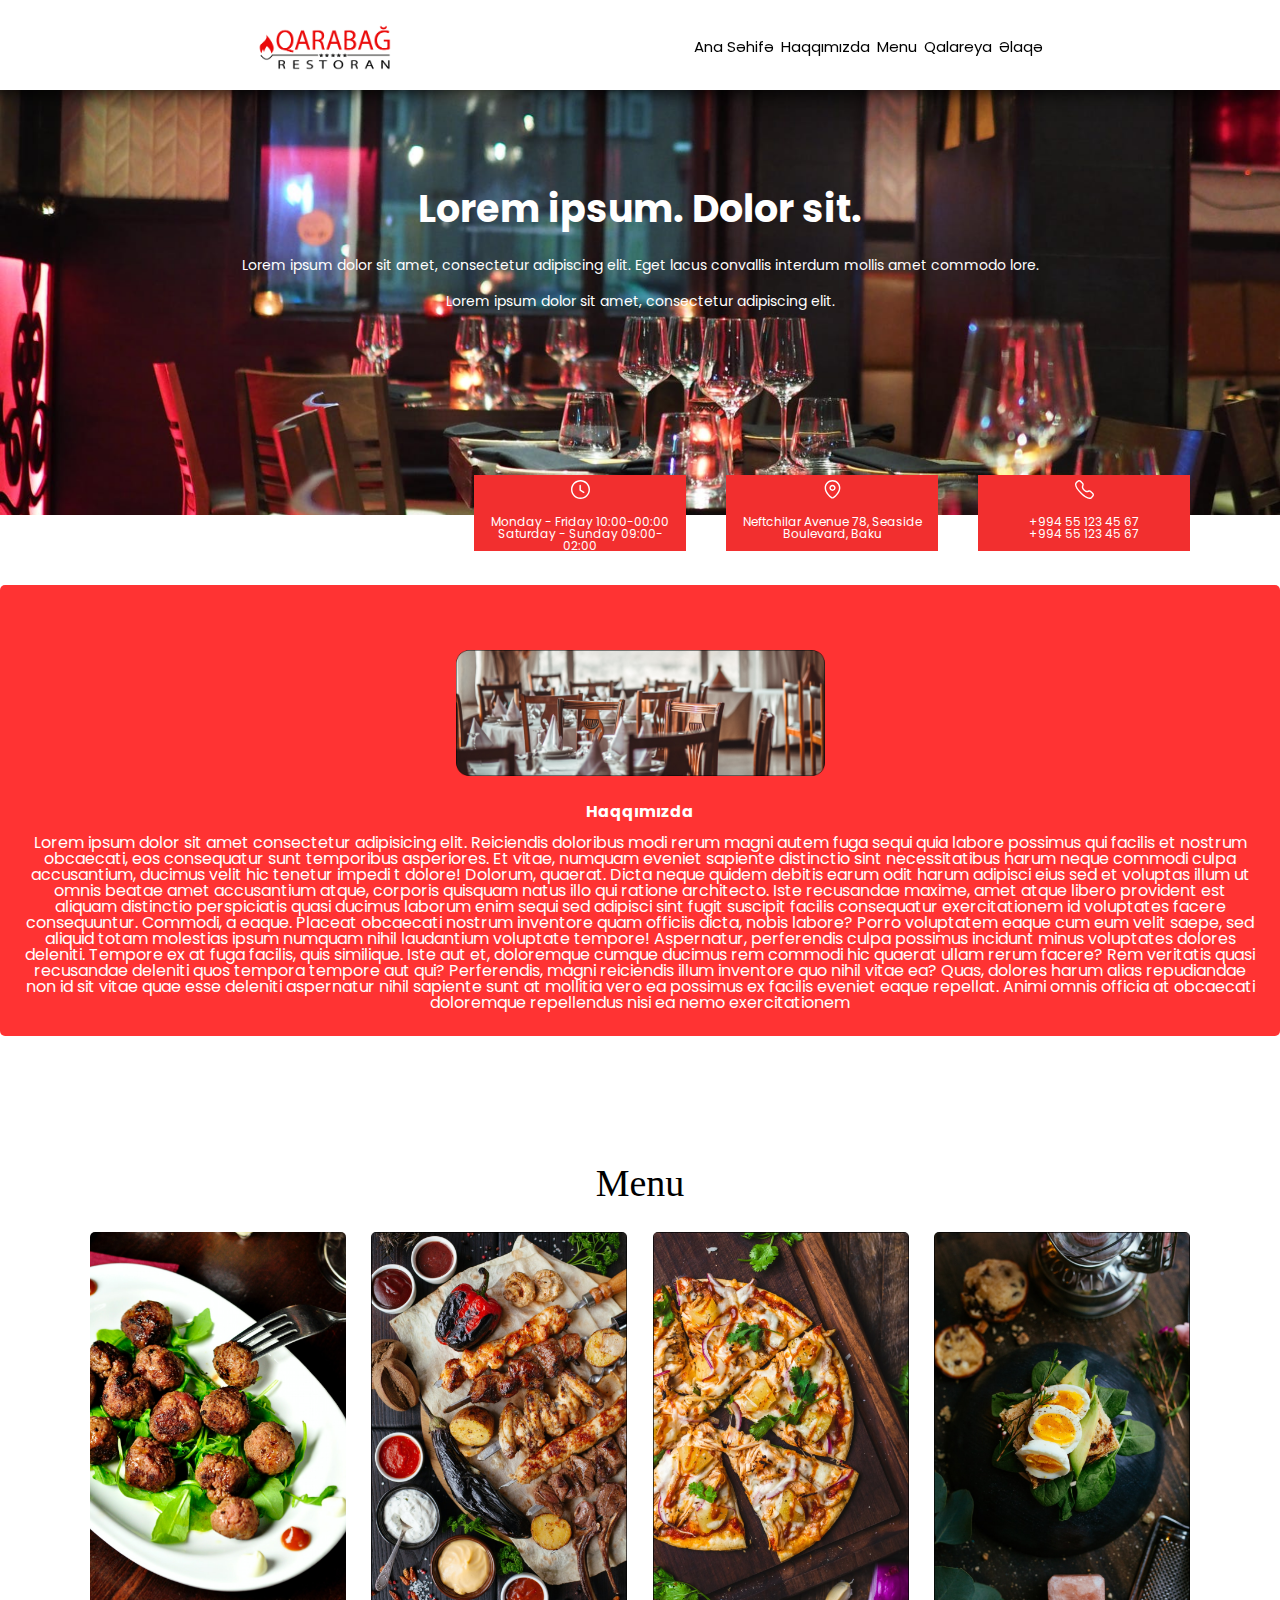
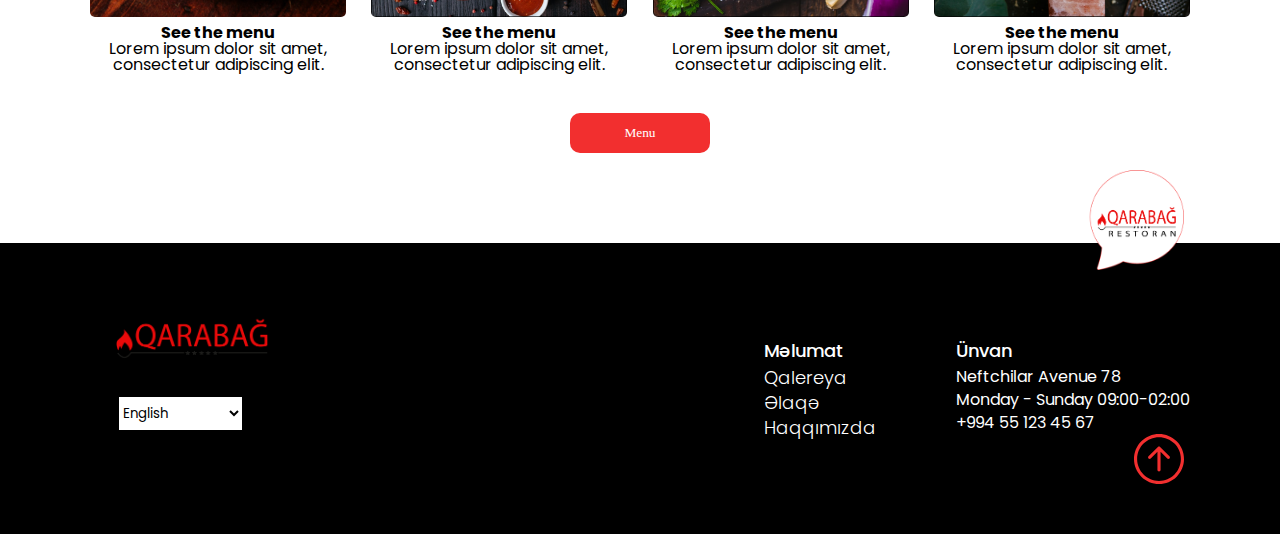
<file: index.html>
<!DOCTYPE html>
<html lang="en">

<head>
    <meta charset="UTF-8">
    <meta http-equiv="X-UA-Compatible" content="IE=edge">
    <meta name="viewport" content="width=device-width, initial-scale=1.0">
    <link rel="stylesheet" href="style/index.css">
    <title>Qarabag</title>
</head>

<body>

    <header class="header menu-header">
        <div class="container">
            <div class="header__content">
                <div class="header__logo">
                    <a href="#"><img src="img/logo.png" alt="logo"></a>

                </div>
                <ul class="head_menu">
                    <li><a href="#ana-sehife">Ana Səhifə</a></li>
                    <li><a href="#haqqimizda">Haqqımızda</a></li>
                    <li><a href="menu.html">Menu</a></li>
                    <li><a href="gallery.html">Qalareya</a></li>
                    <li><a href="contact.html">Əlaqə</a></li>
                </ul>
            </div>

        </div>
    </header>


    <div class="intro" id="ana-sehife">
        <div class="container">
            <div class="intro__content">
                <h1 class="intro__title">Lorem ipsum. Dolor sit.</h1>
                <p class="intro__text">Lorem ipsum dolor sit amet, consectetur adipiscing elit. Eget lacus convallis
                    interdum mollis amet commodo lore.</p>
                <p class="intro__text">Lorem ipsum dolor sit amet, consectetur adipiscing elit.</p>
                <div class="intro__cards">
                    <div class="intro__card">
                        <img src="img/icon_time.svg" alt="icon">
                        <p>Monday - Friday 10:00-00:00 <br> Saturday - Sunday 09:00-02:00</p>
                    </div>
                    <div class="intro__card">
                        <img src="img/icon_location.svg" alt="icon">
                        <p>Neftchilar Avenue 78, Seaside Boulevard, Baku</p>
                    </div>
                    <div class="intro__card">
                        <img src="img/icon_phone.svg" alt="icon">
                        <p>+994 55 123 45 67</p>
                        <p>+994 55 123 45 67</p>
                    </div>
                </div>
            </div>
        </div>
    </div>
    <!-- About -->
    <div class="haqqimizda" id="haqqimizda">
        <div>
            <img src="/img/Rectangle 39.png" alt="">
        </div>
        <h2>Haqqımızda</h2>
        <p>Lorem ipsum dolor sit amet consectetur adipisicing elit. Reiciendis doloribus modi
            rerum magni autem fuga sequi quia labore possimus qui facilis et nostrum obcaecati,
            eos consequatur sunt temporibus asperiores. Et vitae, numquam eveniet sapiente distinctio
            sint necessitatibus harum neque commodi culpa accusantium, ducimus velit hic tenetur impedi
            t dolore! Dolorum, quaerat. Dicta neque quidem debitis earum odit harum adipisci eius sed et
            voluptas illum ut omnis beatae amet accusantium atque, corporis quisquam natus illo qui ratione
            architecto. Iste recusandae maxime, amet atque libero provident est aliquam distinctio perspiciatis
            quasi ducimus laborum enim sequi sed adipisci sint fugit suscipit facilis consequatur exercitationem
            id voluptates facere consequuntur. Commodi, a eaque. Placeat obcaecati nostrum inventore quam officiis
            dicta,
            nobis labore? Porro voluptatem eaque cum eum velit saepe, sed aliquid totam molestias ipsum numquam nihil
            laudantium voluptate tempore! Aspernatur, perferendis culpa possimus incidunt minus voluptates dolores
            deleniti. Tempore ex at fuga facilis, quis similique. Iste aut et, doloremque cumque ducimus rem commodi
            hic quaerat ullam rerum facere? Rem veritatis quasi recusandae deleniti quos tempora tempore aut qui?
            Perferendis, magni reiciendis illum inventore quo nihil vitae ea? Quas, dolores harum alias repudiandae non
            id sit vitae quae esse deleniti aspernatur nihil sapiente sunt at mollitia vero ea possimus ex facilis
            eveniet eaque repellat. Animi omnis officia at obcaecati doloremque repellendus nisi ea nemo exercitationem

        </p>
    </div>


    <div class="menu">
        <div class="container">
            <div class="menu__content">
                <h2 class="menu__title">Menu</h2>
                <div class="carousel">
                    <div class="carousel_card">
                        <img src="img/carousel1.png" alt="card">
                        <div>
                            <h4>See the menu</h4>
                            <p>Lorem ipsum dolor sit amet, consectetur adipiscing elit. </p>
                        </div>
                    </div>
                    <div class="carousel_card">
                        <img src="img/Rectangle 21 (1).png" alt="card">
                        <div>
                            <h4>See the menu</h4>
                            <p>Lorem ipsum dolor sit amet, consectetur adipiscing elit. </p>
                        </div>
                    </div>
                    <div class="carousel_card">
                        <img src="img/Rectangle 25.png" alt="card">
                        <div>
                            <h4>See the menu</h4>
                            <p>Lorem ipsum dolor sit amet, consectetur adipiscing elit. </p>
                        </div>
                    </div>
                    <div class="carousel_card">
                        <img src="img/Rectangle 26.png" alt="card">
                        <div>
                            <h4>See the menu</h4>
                            <p>Lorem ipsum dolor sit amet, consectetur adipiscing elit. </p>
                        </div>
                    </div>
                </div>
                <button class="btn">Menu</button>

            </div>
        </div>
    </div>

    <footer class="footer">
        <div class="container">
            <div class="footer__content">
                <div class="footer__left">
                    <a href="index.html"><img class="footer__logo" src="img/logo.png" alt=""></a>
                    <select name="language" id="lang_select">
                        <option value="eng">English</option>
                        <option value="az">Azərbaycan dili</option>
                        <option value="ru">Русский</option>
                    </select>
                    <div class="footer__socials">
                        <a href=""><img src="img/icon_wp.svg" alt=""></a>
                        <a href=""><img src="img/icon_fb.svg" alt=""></a>
                        <a href=""><img src="img/icon_ins.svg" alt=""></a>
                    </div>
                </div>
                <div class="footer__right">
                    <ul class="footer__list">
                        <h3 class="footer__title">Məlumat</h3>
                        <li class="footer__item">
                            <a href="Gallery/index.html" class="footer__link">Qalereya</a>
                        </li>
                        <li class="footer__item">
                            <a href="contact.html" class="footer__link">Əlaqə</a>
                        </li>
                        <li class="footer__item">
                            <a href="#haqqimizda" class="footer__link">Haqqımızda</a>
                        </li>
                    </ul>
                    <ul class="footer__list">
                        <h3 class="footer__title">Ünvan</h3>
                        <p class="footer__text">Neftchilar Avenue 78</p>
                        <p class="footer__text">Monday - Sunday 09:00-02:00</p>
                        <p class="footer__text">+994 55 123 45 67 </p>
                    </ul>
                </div>
                <button class="back-to-top"><img src="img/icon_toTop.svg" alt=""></button>
                <button class="chatbot"><img src="img/chat.png" alt=""></button>
            </div>
        </div>
    </footer>





    <script src="https://ajax.googleapis.com/ajax/libs/jquery/3.6.0/jquery.min.js"></script>
    <script src="script/index.js"></script>
    <script src="/script/backtotop.js"></script>
</body>

</html>
</file>
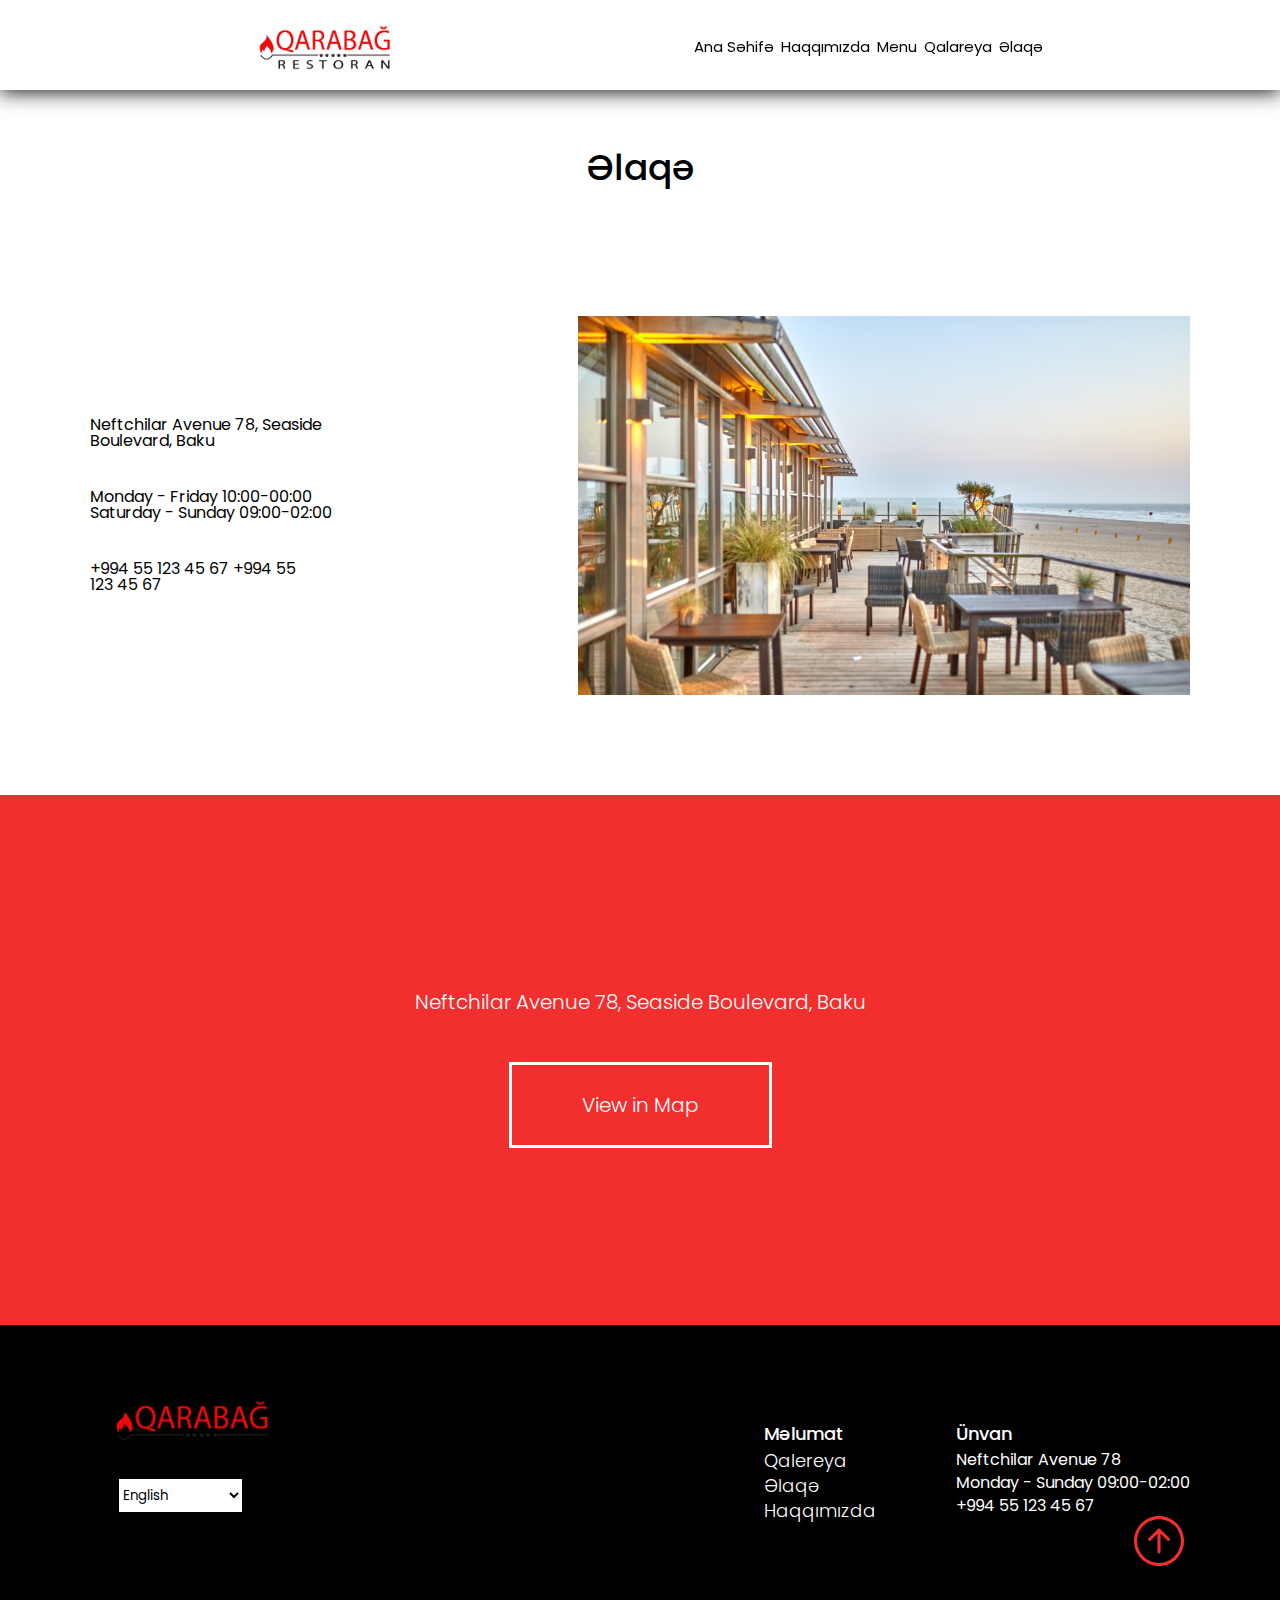
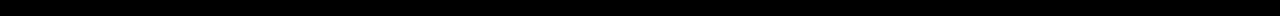
<file: contact.html>
<!DOCTYPE html>
<html lang="en">

<head>
    <meta charset="UTF-8">
    <meta http-equiv="X-UA-Compatible" content="IE=edge">
    <meta name="viewport" content="width=device-width, initial-scale=1.0">
    <link rel="stylesheet" href="style/index.css">
    <title>Document</title>
</head>

<body>

    <header class="header menu-header">
        <div class="container">
            <div class="header__content">
                <div class="header__logo">
                    <a href="index.html"><img src="img/logo.png" alt="logo"></a>
                    
                </div>
                <ul class="head_menu">
                    <li><a href="#ana-sehife">Ana Səhifə</a></li>
                    <li><a href="#haqqimizda">Haqqımızda</a></li>
                    <li><a href="menu.html">Menu</a></li>
                    <li><a href="gallery.html">Qalareya</a></li>
                    <li><a href="#">Əlaqə</a></li>
                </ul>
            </div>

        </div>
    </header>

    <div class="contact">
        <div class="container">
            <h2 class="contact-title">Əlaqə</h2>
            <div class="contact__content">
                <div class="contact-text">
                    <p>Neftchilar Avenue 78, Seaside Boulevard, Baku</p>
                    <p>Monday - Friday 10:00-00:00
                        Saturday - Sunday 09:00-02:00 </p>
                    <p>+994 55 123 45 67
                        +994 55 123 45 67
                    </p>
                </div>
                <img src="img/contact.png" alt="">
            </div>
        </div>
        <div class="contact__bottom">
            <div class="container">
                <div class="bottom">
                    <div>
                        Neftchilar Avenue 78, Seaside Boulevard, Baku
                        <button>View in Map</button>
                    </div>
                </div>
            </div>
        </div>
    </div>

    <footer class="footer">
        <div class="container">
            <div class="footer__content">
                <div class="footer__left">
                    <a href="index.html"><img class="footer__logo" src="img/logo.png" alt=""></a>
                    <select name="language" id="lang_select">
                        <option value="eng">English</option>
                        <option value="az">Azərbaycan dili</option>
                        <option value="ru">Русский</option>
                    </select>
                    <div class="footer__socials">
                        <a href=""><img src="img/icon_wp.svg" alt=""></a>
                        <a href=""><img src="img/icon_fb.svg" alt=""></a>
                        <a href=""><img src="img/icon_ins.svg" alt=""></a>
                    </div>
                </div>
                <div class="footer__right">
                    <ul class="footer__list">
                        <h3 class="footer__title">Məlumat</h3>
                        <li class="footer__item">
                            <a href="Gallery/index.html" class="footer__link">Qalereya</a>
                        </li>
                        <li class="footer__item">
                            <a href="contact.html" class="footer__link">Əlaqə</a>
                        </li>
                        <li class="footer__item">
                            <a href="contact.html" class="footer__link">Haqqımızda</a>
                        </li>
                    </ul>
                    <ul class="footer__list">
                        <h3 class="footer__title">Ünvan</h3>
                        <p class="footer__text">Neftchilar Avenue 78</p>
                        <p class="footer__text">Monday - Sunday 09:00-02:00</p>
                        <p class="footer__text">+994 55 123 45 67 </p>
                    </ul>
                </div>
                <button class="back-to-top"><img src="img/icon_toTop.svg" alt=""></button>
            </div>
        </div>
    </footer>

    <script src="https://ajax.googleapis.com/ajax/libs/jquery/3.6.0/jquery.min.js"></script>
    <script src="script/backtotop.js"></script>
    <script src="/script/index.js"></script>

</body>

</html>
</file>
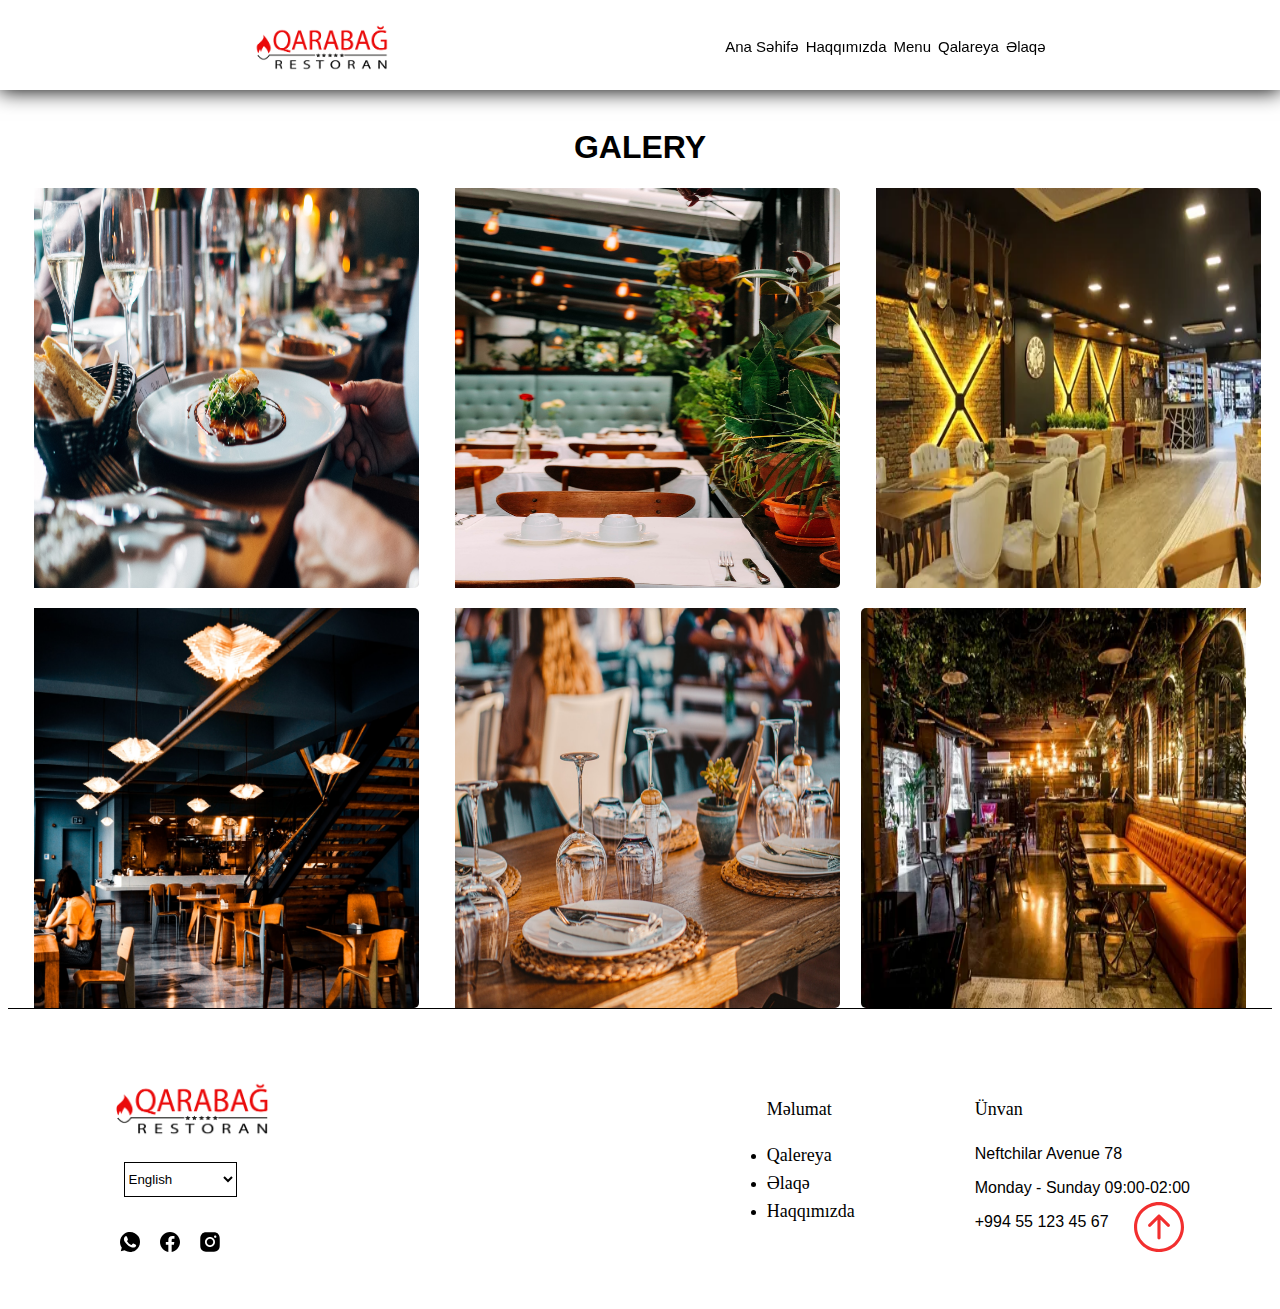
<file: gallery.html>
<!DOCTYPE html>
<html lang="en">

<head>
    <meta charset="UTF-8">
    <meta http-equiv="X-UA-Compatible" content="IE=edge">
    <meta name="viewport" content="width=device-width, initial-scale=1.0">
    <link rel="stylesheet" href="style/style.css">
    <script src="https://ajax.googleapis.com/ajax/libs/jquery/3.6.0/jquery.min.js"></script>
    <title>Document</title>
</head>

<body>

    <header class="header menu-header">
        <div class="container">
            <div class="header__content">
                <div class="header__logo">
                    <a href="index.html"><img src="img/logo.png" alt="logo"></a>

                </div>
                <ul class="head_menu">
                    <li><a href="#ana-sehife">Ana Səhifə</a></li>
                    <li><a href="#haqqimizda">Haqqımızda</a></li>
                    <li><a href="menu.html">Menu</a></li>
                    <li><a href="gallery.html">Qalareya</a></li>
                    <li><a href="contact.html">Əlaqə</a></li>
                </ul>
            </div>

        </div>
    </header>



    <div class="galery">
        <h1>GALERY</h1>
        <div class="resim1">
            <img style="padding-left:15px;" src="img/Rectangle 31.png" alt="">
            <img style="padding-left:15px;" src="img/Rectangle 32.png" alt="">
            <img style="padding-left:15px;" src="img/sekil1.webp" alt="">
        </div>
        <div class="resim2">
            <img style="padding-left:15px;" src="img/Rectangle 33.png" alt="">
            <img style="padding-left:15px;" src="img/Rectangle 34.png" alt="">
            <img style="padding-right:15px;" src="img/sekil.webp" alt="">
        </div>

    </div>

    <footer class="footer">
        <div class="container">
            <div class="footer__content">
                <div class="footer__left">
                    <a href="index.html"><img class="footer__logo" src="img/logo.png" alt=""></a>
                    <select name="language" id="lang_select">
                        <option value="eng">English</option>
                        <option value="az">Azərbaycan dili</option>
                        <option value="ru">Русский</option>
                    </select>
                    <div class="footer__socials">
                        <a href=""><img src="img/icon_wp.svg" alt=""></a>
                        <a href=""><img src="img/icon_fb.svg" alt=""></a>
                        <a href=""><img src="img/icon_ins.svg" alt=""></a>
                    </div>
                </div>
                <div class="footer__right">
                    <ul class="footer__list">
                        <h3 class="footer__title">Məlumat</h3>
                        <li class="footer__item">
                            <a href="Gallery/index.html" class="footer__link">Qalereya</a>
                        </li>
                        <li class="footer__item">
                            <a href="contact.html" class="footer__link">Əlaqə</a>
                        </li>
                        <li class="footer__item">
                            <a href="contact.html" class="footer__link">Haqqımızda</a>
                        </li>
                    </ul>
                    <ul class="footer__list">
                        <h3 class="footer__title">Ünvan</h3>
                        <p class="footer__text">Neftchilar Avenue 78</p>
                        <p class="footer__text">Monday - Sunday 09:00-02:00</p>
                        <p class="footer__text">+994 55 123 45 67 </p>
                    </ul>
                </div>
                <button class="back-to-top"><img src="img/icon_toTop.svg" alt=""></button>
            </div>
        </div>
    </footer>

    <script src="https://ajax.googleapis.com/ajax/libs/jquery/3.6.0/jquery.min.js"></script>
    <script src="script/backtotop.js"></script>
    <script src="script/index.js"></script>

</body>

</html>
</file>
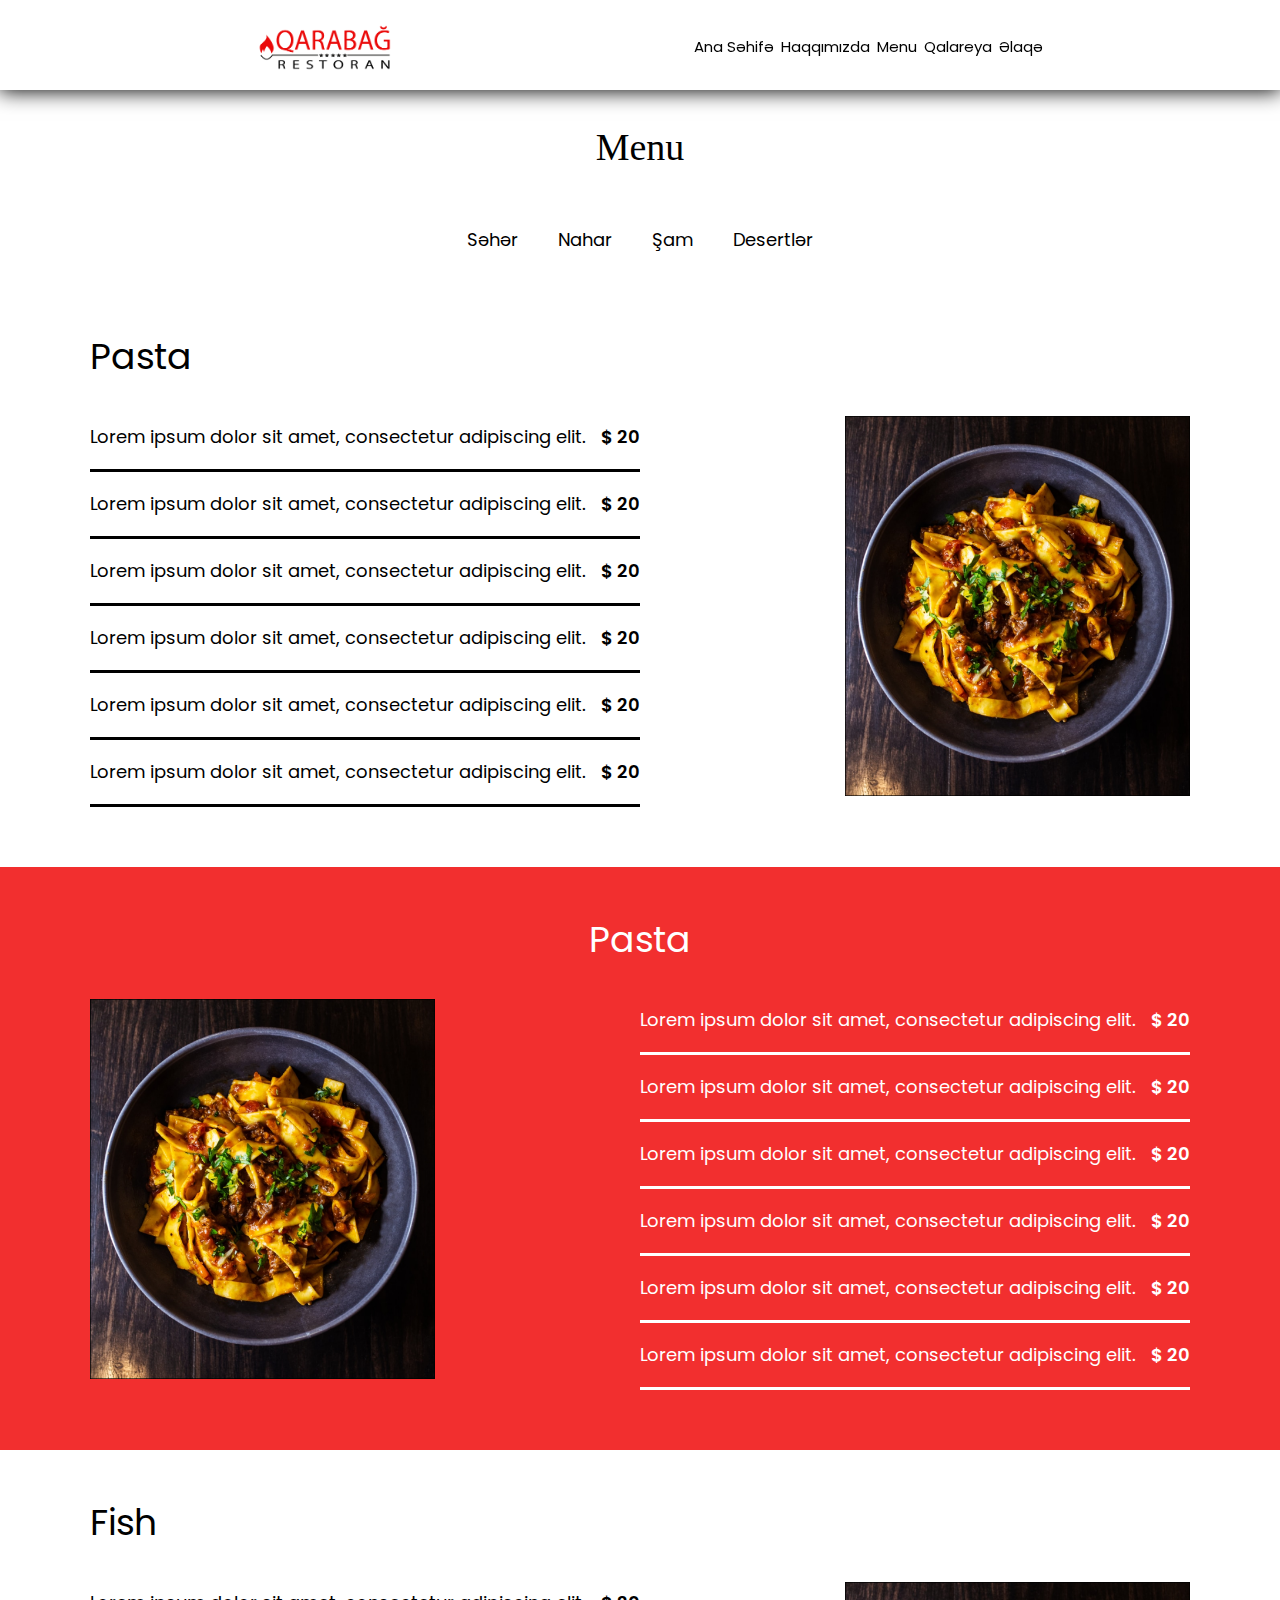
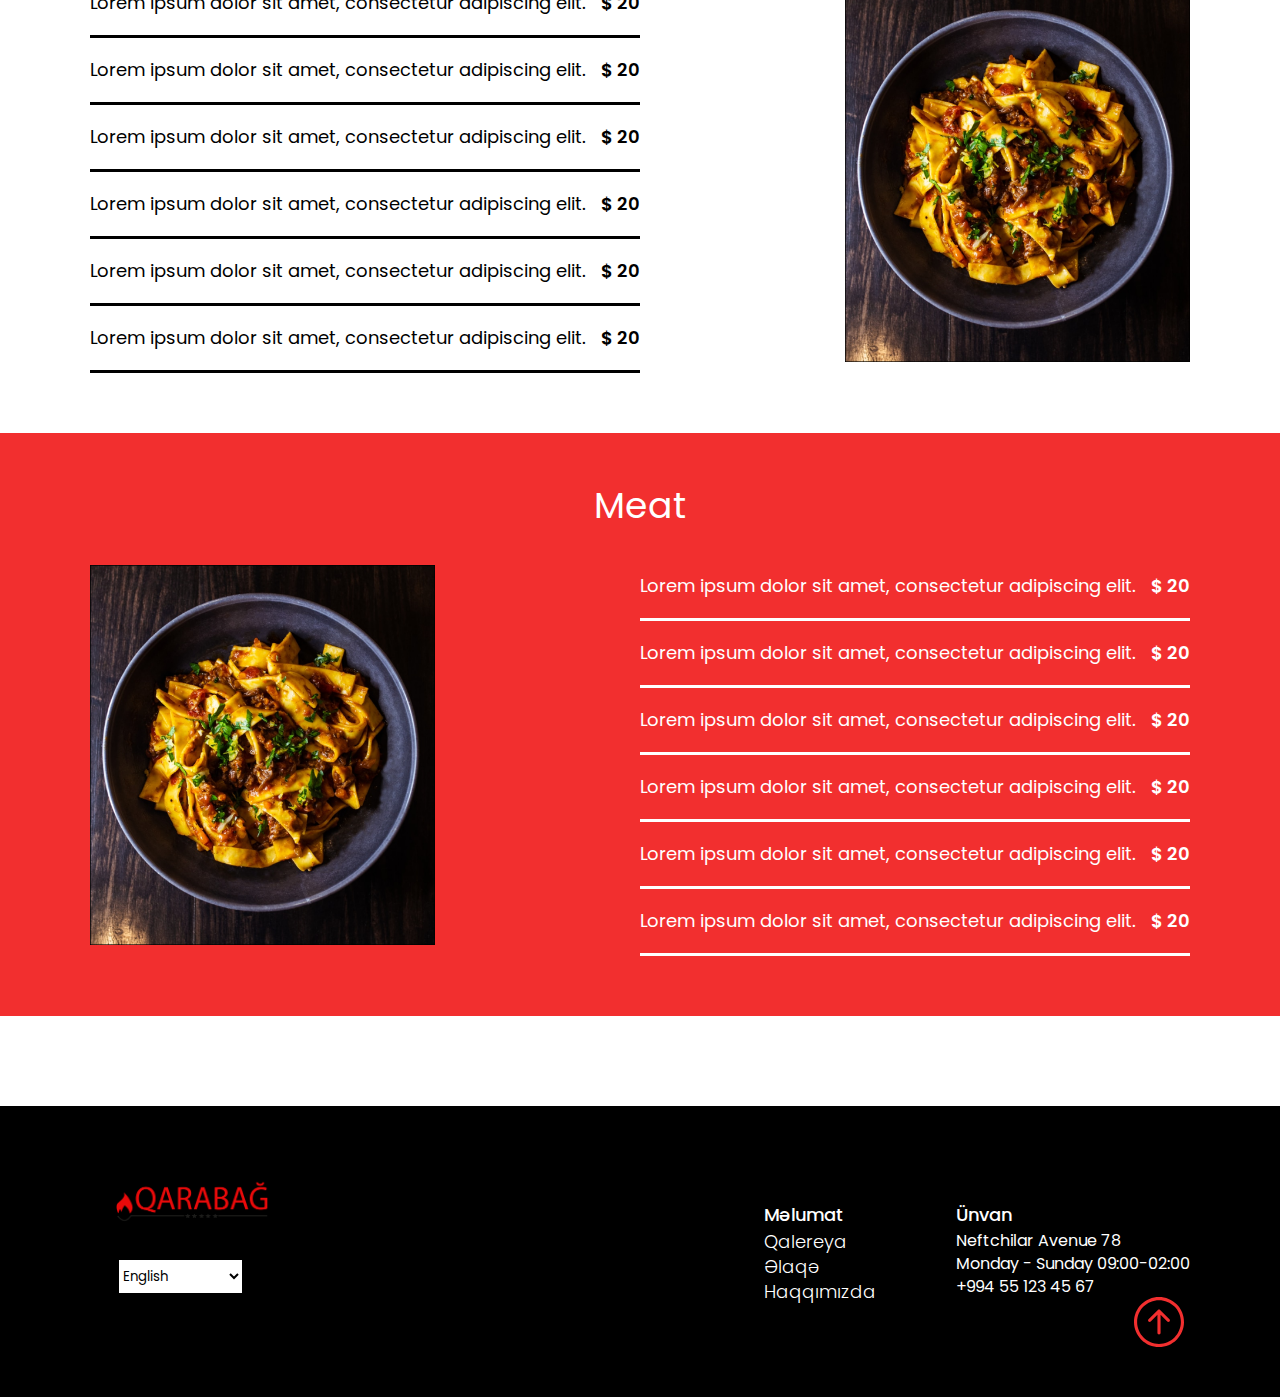
<file: menu.html>
<!DOCTYPE html>
<html lang="en">

<head>
    <meta charset="UTF-8">
    <meta http-equiv="X-UA-Compatible" content="IE=edge">
    <meta name="viewport" content="width=device-width, initial-scale=1.0">
    <link rel="stylesheet" href="style/index.css">
    <title>Menu</title>
</head>

<body>

    <header class="header menu-header">
        <div class="container">
            <div class="header__content">
                <div class="header__logo">
                    <a href="index.html"><img src="img/logo.png" alt="logo"></a>
                    
                </div>
                <ul class="head_menu">
                    <li><a href="#ana-sehife">Ana Səhifə</a></li>
                    <li><a href="#haqqimizda">Haqqımızda</a></li>
                    <li><a href="menu.html">Menu</a></li>
                    <li><a href="gallery.html">Qalareya</a></li>
                    <li><a href="contact.html">Əlaqə</a></li>
                </ul>
            </div>

        </div>
    </header>


    <div class="menu">
        <div class="container">
            <div class="menu__content">
                <h2 class="menu__title">Menu</h2>
                <nav class="menu__nav">
                    <ul class="menu__list">
                        <li class="menu__item">
                            <a href="#seher">Səhər</a>
                        </li>
                        <li class="menu__item">
                            <a href="#nahar">Nahar</a>
                        </li>
                        <li class="menu__item">
                            <a href="#sam">Şam</a>
                        </li>
                        <li class="menu__item">
                            <a href="#desert">Desertlər</a>
                        </li>
                    </ul>
                </nav>
                <div class="menu__card" id="seher">
                    <h2 class="menu__card-title" >Pasta</h2>
                    <div class="menu__card-content">
                        <div class="menu__card-left">
                            <ul class="menu__card-list">
                                <li class="menu__card-item">
                                    <p>Lorem ipsum dolor sit amet, consectetur adipiscing elit. </p>
                                    <h3>$ 20</h3>
                                </li>
                                <li class="menu__card-item">
                                    <p>Lorem ipsum dolor sit amet, consectetur adipiscing elit. </p>
                                    <h3>$ 20</h3>
                                </li>
                                <li class="menu__card-item">
                                    <p>Lorem ipsum dolor sit amet, consectetur adipiscing elit. </p>
                                    <h3>$ 20</h3>
                                </li>
                                <li class="menu__card-item">
                                    <p>Lorem ipsum dolor sit amet, consectetur adipiscing elit. </p>
                                    <h3>$ 20</h3>
                                </li>
                                <li class="menu__card-item">
                                    <p>Lorem ipsum dolor sit amet, consectetur adipiscing elit. </p>
                                    <h3>$ 20</h3>
                                </li>
                                <li class="menu__card-item">
                                    <p>Lorem ipsum dolor sit amet, consectetur adipiscing elit. </p>
                                    <h3>$ 20</h3>
                                </li>
                            </ul>
                        </div>
                        <img src="img/menu1.png" alt="">
                    </div>
                </div>
            </div>
        </div>
        <div class="menu__card red-back">
            <div class="container"id="nahar">
                <h2 class="menu__card-title" >Pasta</h2>
                <div class="menu__card-content">
                    <img src="img/menu1.png" alt="">
                    <div class="menu__card-left">
                        <ul class="menu__card-list">
                            <li class="menu__card-item">
                                <p>Lorem ipsum dolor sit amet, consectetur adipiscing elit. </p>
                                <h3>$ 20</h3>
                            </li>
                            <li class="menu__card-item">
                                <p>Lorem ipsum dolor sit amet, consectetur adipiscing elit. </p>
                                <h3>$ 20</h3>
                            </li>
                            <li class="menu__card-item">
                                <p>Lorem ipsum dolor sit amet, consectetur adipiscing elit. </p>
                                <h3>$ 20</h3>
                            </li>
                            <li class="menu__card-item">
                                <p>Lorem ipsum dolor sit amet, consectetur adipiscing elit. </p>
                                <h3>$ 20</h3>
                            </li>
                            <li class="menu__card-item">
                                <p>Lorem ipsum dolor sit amet, consectetur adipiscing elit. </p>
                                <h3>$ 20</h3>
                            </li>
                            <li class="menu__card-item">
                                <p>Lorem ipsum dolor sit amet, consectetur adipiscing elit. </p>
                                <h3>$ 20</h3>
                            </li>
                        </ul>
                    </div>
                </div>
            </div>
        </div>
        <div class="menu__card">
            <div class="container" id="sam">
                <h2 class="menu__card-title" >Fish</h2>
                <div class="menu__card-content">
                    <div class="menu__card-left">
                        <ul class="menu__card-list">
                            <li class="menu__card-item">
                                <p>Lorem ipsum dolor sit amet, consectetur adipiscing elit. </p>
                                <h3>$ 20</h3>
                            </li>
                            <li class="menu__card-item">
                                <p>Lorem ipsum dolor sit amet, consectetur adipiscing elit. </p>
                                <h3>$ 20</h3>
                            </li>
                            <li class="menu__card-item">
                                <p>Lorem ipsum dolor sit amet, consectetur adipiscing elit. </p>
                                <h3>$ 20</h3>
                            </li>
                            <li class="menu__card-item">
                                <p>Lorem ipsum dolor sit amet, consectetur adipiscing elit. </p>
                                <h3>$ 20</h3>
                            </li>
                            <li class="menu__card-item">
                                <p>Lorem ipsum dolor sit amet, consectetur adipiscing elit. </p>
                                <h3>$ 20</h3>
                            </li>
                            <li class="menu__card-item">
                                <p>Lorem ipsum dolor sit amet, consectetur adipiscing elit. </p>
                                <h3>$ 20</h3>
                            </li>
                        </ul>
                    </div>
                    <img src="img/menu1.png" alt="">
                </div>
            </div>
        </div>
        <div class="menu__card red-back">
            <div class="container" id="desert">
                <h2 class="menu__card-title" >Meat</h2>
                <div class="menu__card-content">
                    <img src="img/menu1.png" alt="">
                    <div class="menu__card-left">
                        <ul class="menu__card-list">
                            <li class="menu__card-item">
                                <p>Lorem ipsum dolor sit amet, consectetur adipiscing elit. </p>
                                <h3>$ 20</h3>
                            </li>
                            <li class="menu__card-item">
                                <p>Lorem ipsum dolor sit amet, consectetur adipiscing elit. </p>
                                <h3>$ 20</h3>
                            </li>
                            <li class="menu__card-item">
                                <p>Lorem ipsum dolor sit amet, consectetur adipiscing elit. </p>
                                <h3>$ 20</h3>
                            </li>
                            <li class="menu__card-item">
                                <p>Lorem ipsum dolor sit amet, consectetur adipiscing elit. </p>
                                <h3>$ 20</h3>
                            </li>
                            <li class="menu__card-item">
                                <p>Lorem ipsum dolor sit amet, consectetur adipiscing elit. </p>
                                <h3>$ 20</h3>
                            </li>
                            <li class="menu__card-item">
                                <p>Lorem ipsum dolor sit amet, consectetur adipiscing elit. </p>
                                <h3>$ 20</h3>
                            </li>
                        </ul>
                    </div>
                </div>
            </div>
        </div>
    </div>

    <footer class="footer">
        <div class="container">
            <div class="footer__content">
                <div class="footer__left">
                    <a href="index.html"><img class="footer__logo" src="img/logo.png" alt=""></a>
                    <select name="language" id="lang_select">
                        <option value="eng">English</option>
                        <option value="az">Azərbaycan dili</option>
                        <option value="ru">Русский</option>
                    </select>
                    <div class="footer__socials">
                        <a href=""><img src="img/icon_wp.svg" alt=""></a>
                        <a href=""><img src="img/icon_fb.svg" alt=""></a>
                        <a href=""><img src="img/icon_ins.svg" alt=""></a>
                    </div>
                </div>
                <div class="footer__right">
                    <ul class="footer__list">
                        <h3 class="footer__title">Məlumat</h3>
                        <li class="footer__item">
                            <a href="Gallery/index.html" class="footer__link">Qalereya</a>
                        </li>
                        <li class="footer__item">
                            <a href="contact.html" class="footer__link">Əlaqə</a>
                        </li>
                        <li class="footer__item">
                            <a href="contact.html" class="footer__link">Haqqımızda</a>
                        </li>
                    </ul>
                    <ul class="footer__list">
                        <h3 class="footer__title">Ünvan</h3>
                        <p class="footer__text">Neftchilar Avenue 78</p>
                        <p class="footer__text">Monday - Sunday 09:00-02:00</p>
                        <p class="footer__text">+994 55 123 45 67 </p>
                    </ul>
                </div>
                <button class="back-to-top"><img src="img/icon_toTop.svg" alt=""></button>
            </div>
        </div>
    </footer>

    <script src="https://ajax.googleapis.com/ajax/libs/jquery/3.6.0/jquery.min.js"></script>
    <script src="script/backtotop.js"></script>
    <script src="/script/index.js"></script>

</body>

</html>
</file>
<file: style/style.css>
* {
    box-sizing: border-box;
}

.container {
    max-width: 1130px;
    padding: 0 15px;
    margin: 0 auto;
}

body {
    font-family: 'Poppins', sans-serif;
}

.galery {
    padding-top: 100px;
}

.galery h1 {
    text-align: center;
}

.resim1 {
    display: flex;
    align-items: center;
    justify-content: space-around;
}

.resim2 {
    padding-top: 20px;
    display: flex;
    align-items: center;
    justify-content: space-around;
}

.resim1 img {
    border-radius: 5px;
    width: 400px;
    height: 400px;
}

.resim2 img {
    border-radius: 5px;
    width: 400px;
    height: 400px;
}

.button {
    text-align: center;
    padding-top: 40px;
    color: red;
}

.btn {
    background-color: red;
    width: 200px;
    height: 40px;
    color: #fff;
}

.header {
    width: 100%;
    position: fixed;
    top: 0;
    left: 0;
    height: 90px;
    z-index: 999;
    box-shadow: rgb(0, 0, 0) 0px 0px 20px 1px;
    background-color: #fff;
}

.header__content {
    height: 100%;
    display: flex;
    justify-content: space-around;
}

.header__content .head_menu {
    display: flex;
    flex-direction: row;
    align-items: center;
    list-style-type: none;
}

.header__logo {
    height: 100%;
}

.header__logo img {
    width: 155px;
}



.head_menu li {
    padding-left: 7px;
    font-size: 15px;
}

.head_menu li a {
    color: #000;
    text-decoration: none;
}

.head_menu li a:hover {
    color: #f22f2f !important;
    transition: all ease 0.5s;
}

.footer {
    width: 100%;
    border-top: 1px solid #000000;
    padding: 45px 0;
}

.footer__content {
    position: relative;
    display: flex;
    justify-content: space-between;
    align-items: center;
}

.footer__left {
    display: flex;
    flex-direction: column;
    align-items: center;
}

.footer__logo {
    width: 180px;
}

.footer__left select {
    background: #FFFFFF;
    border: 1px solid #000000;
    height: 35px;
    font-family: 'Poppins', sans-serif;
    margin-bottom: 35px;
}

.footer__socials {
    display: flex;
}

.footer__socials a {
    margin-right: 20px;
}

.footer__socials a img {
    width: 20px;
    height: 20px;
}

.footer__socials a img:hover {
    transform: scale(1.1);
}

.footer__right {
    display: flex;
}

.footer__list {
    margin-left: 80px;
}

.footer__title {
    font-family: 'Poppins';
    font-style: normal;
    font-weight: 500;
    font-size: 18px;
    line-height: 36px;
    color: #000000;
}

.footer__item {
    margin-bottom: 7px;
}

.footer__link {
    text-decoration: none;
    font-family: 'Poppins';
    font-style: normal;
    font-weight: 300;
    font-size: 18px;
    color: #000000;
}

.footer__link:hover {
    color: #f22f2f;
}

.footer__text {
    margin-bottom: 7px;
}

.back-to-top {
    position: absolute;
    z-index: 99;
    right: 0;
    bottom: 0;
    background: none;
    border: none;
    height: fit-content;
    width: fit-content;
    cursor: pointer;
}

.back-to-top img {
    width: 50px;
    height: 50px;
}

@media screen and (max-width: 620px) {
    .footer__content {
        flex-direction: column;
    }

    .footer__left {
        margin-bottom: 50px;
    }
}
</file>
<file: style/index.css>
@import url('reset.css');

@import url('https://fonts.googleapis.com/css2?family=Poppins:wght@300;400;500;700&display=swap');

* {
    box-sizing: border-box;
    font-family: Georgia, 'Times New Roman', Times, serif;
}

.container {
    max-width: 1130px;
    padding: 0 15px;
    margin: 0 auto;
}

body {
    font-family: 'Poppins', sans-serif;
}

.header {
    width: 100%;
    position: fixed;
    top: 0;
    left: 0;
    height: 90px;
    z-index: 999;
}

.header__back {
    z-index: -1;
    position: absolute;
    top: 0;
    left: 0;
    height: 100%;
    width: 100%;
    background-color: rgb(145, 145, 145);
    opacity: .3;
}

.header__content {
    height: 100%;
    display: flex;
    justify-content: space-around;
}

.header__content .head_menu {
    display: flex;
    flex-direction: row;
    align-items: center;
    list-style-type: none;
}

.header__logo {
    height: 100%;
}

.header__logo img {
    width: 155px;
    cursor: pointer;
}



.head_menu li {
    padding-left: 7px;
    font-size: 15px;
}

.head_menu li a {
    color: #fff;
    text-decoration: none;
}

.head_menu li a:hover {
    color: #f22f2f !important;
    transition: all ease 0.5s;
}

.intro {
    height: 515px;
    width: 100%;
    background-image: url('../img/intro_back.png');
    background-repeat: no-repeat;
    background-size: cover;
    text-align: center;
    padding: 190px 0;
}

.intro__content {
    position: relative;
    width: 100%;
    height: 100%;
}

.intro__title {
    font-weight: 700;
    font-size: 38px;
    color: #fff;
    margin-bottom: 30px;
}

.intro__text {
    margin-bottom: 22px;
    color: #fff;
    font-size: 14px;
}

.intro__cards {
    display: flex;
    position: absolute;
    bottom: -243px;
    right: 0;
}

.intro__card {
    margin-left: 40px;
    width: 212px;
    height: 76px;
    background-color: #F22F2F;
    padding: 5px 10px;
    color: #fff;
    font-size: 12px;
}

.intro__card img {
    width: 19px;
    height: 19px;
    margin-bottom: 15px;
}

/* About */


.haqqimizda {
    width: 100%;
    height: auto;
    background-color: #ff0000cc;
    text-align: center;
    color: #fff;
    padding: 25px;
    overflow: hidden;
    margin-top: 70px;
    border-radius: 5px;

}

.haqqimizda img {
    width: 30%;
    height: auto;
    margin-top: 40px;
}

.haqqimizda h2 {
    margin-top: 25px;

    font-weight: bold;
}

.haqqimizda p {
    margin-top: 15px;
}

.haqqimizda button {
    margin-top: 15px;
    float: right;
    padding: 10px;
    color: black;
}

.menu {
    text-align: center;
    width: 100%;
    padding: 128px 0 90px;
}

.menu__title {
    font-weight: 500;
    font-size: 38px;
    color: #000;
    margin-bottom: 30px;
    font-family: 'Times New Roman', Times, serif;
}

.carousel {
    display: flex;
    justify-content: space-between;
}

.carousel_card {
    width: 256px;
}

.carousel_card img {
    width: 256px;
}

.carousel_card div {
    background-color: #fff;
    color: #000;
    padding: 5px 10px;
    text-align: center;
}

.carousel_card div h4 {
    font-weight: 700;
}

.carousel_card img {
    border-radius: 5px;
}

.menu-header {
    width: 100%;
    position: fixed;
    top: 0;
    left: 0;
    height: 90px;
    z-index: 999;
    box-shadow: rgb(0, 0, 0) 0px 0px 20px 1px;
    background-color: #fff;
}

.menu-header .head_menu li {
    padding-left: 7px;
    font-size: 15px;
}

.menu-header .head_menu li a {
    color: #000;
    text-decoration: none;
}

.menu-header .head_menu li a:hover {
    color: #f22f2f !important;
    transition: all ease 0.5s;
}

.menu__nav {
    display: flex;
    justify-content: center;
    padding: 20px 0;
}

.menu__list {
    display: flex;
}

.menu__item {
    padding: 0 20px;
}

.menu__item a {
    font-family: 'Poppins';
    font-style: normal;
    font-weight: 400;
    font-size: 18px;
    line-height: 48px;
    color: #000000;
    text-decoration: none;
}

.menu__card {
    padding: 25px 0 60px;
}
.btn{
    background-color: #f22f2f;
    border: none;
    border-radius: 5px;
    width: 130px;
    height: 40px;
    margin-top: 30px;
    color: #fff;
}
.menu__card-title {
    font-family: 'Poppins';
    font-style: normal;
    font-weight: 400;
    font-size: 36px;
    line-height: 96px;
    color: #000000;
    text-align: left;
}

.menu__card-content {
    display: flex;
    align-items: center;
    justify-content: space-between;
}

.menu__card-content img {
    width: 345px;
}

.menu__card-left {
    width: 50%;
}

.menu__card-item {
    display: flex;
    justify-content: space-between;
    padding: 8px 0;
    border-bottom: 3px solid #000000;
}

.menu__card-item p {
    font-family: 'Poppins';
    font-style: normal;
    font-weight: 400;
    font-size: 18px;
    line-height: 48px;
    color: #000000;
}

.menu__card-item h3 {
    font-family: 'Poppins';
    font-style: normal;
    font-weight: 600;
    font-size: 18px;
    line-height: 48px;
    color: #000000;
}

.btn{
    border: none;
    background-color: #f22f2f;
    color: #fff;
    border-radius: 10px;
    width: 140px;
    height: 40px;
    margin-top: 35px;
}

.red-back {
    background-color: #F22F2F;
}

.red-back p,
.red-back h3 {
    color: #fff;
}

.red-back .menu__card-item {
    border-bottom: 3px solid #fff;
}

.red-back .menu__card-title {
    text-align: center;
    color: #fff;
}

.contact {
    padding: 120px 0 0;
}

.contact-title {
    font-family: 'Poppins';
    font-style: normal;
    font-weight: 500;
    font-size: 36px;
    line-height: 96px;
    color: #000000;
    text-align: center;
    margin-bottom: 100px;
}

.contact__content {
    display: flex;
    align-items: center;
    justify-content: space-between;
    margin-bottom: 100px;
}

.contact-text {
    max-width: 400px;
}

.contact-text p:first-child {
    max-width: 290px;
    margin-bottom: 40px;
}

.contact-text p:nth-child(2) {
    max-width: 270px;
}

.contact-text p:last-child {
    max-width: 220px;
    margin-top: 40px;
}

.contact__content img {
    width: 612px;
}

.contact__bottom {
    display: flex;
    background-color: #F22F2F;
    height: 530px;
    align-items: center;
    justify-content: center;
}

.bottom {
    display: flex;
    align-items: center;
    justify-content: center;
    font-family: 'Poppins';
    font-style: normal;
    font-weight: 300;
    font-size: 20px;
    line-height: 60px;
    color: #FFFFFF;
}

.bottom div {
    display: flex;
    flex-direction: column;
    align-items: center;
}

.bottom button {
    font-family: 'Poppins';
    font-style: normal;
    font-weight: 300;
    font-size: 20px;
    line-height: 60px;
    color: #FFFFFF;
    background: #F22F2F;
    border: 3px solid #FFFFFF;
    padding: 10px 70px;
    cursor: pointer;
    margin-top: 30px;
}

.bottom button:hover {
    background-color: #fff;
    color: #f22f2f;
}

.footer {
    width: 100%;
    border-top: 1px solid #000000;
    padding: 45px 0;
    background-color: #000;
}

.footer__content {
    position: relative;
    display: flex;
    justify-content: space-between;
    align-items: center;
}

.footer__left {
    display: flex;
    flex-direction: column;
    align-items: center;
}

.footer__logo {
    width: 180px;
}

.footer__left select {
    background: #FFFFFF;
    border: 1px solid #000000;
    height: 35px;
    font-family: 'Poppins', sans-serif;
    margin-bottom: 35px;
}

.footer__socials {
    display: flex;
}

.footer__socials a {
    margin-right: 20px;
}

.footer__socials a img {
    width: 20px;
    height: 20px;
}

.footer__socials a img:hover {
    transform: scale(1.1);
}

.footer__right {
    display: flex;
    color: #fff;
}

.footer__list {
    margin-left: 80px;
}

.footer__title {
    font-family: 'Poppins';
    font-style: normal;
    font-weight: 500;
    font-size: 18px;
    line-height: 36px;
    color: #fff;
}

.footer__item {
    margin-bottom: 7px;
}

.footer__link {
    text-decoration: none;
    font-family: 'Poppins';
    font-style: normal;
    font-weight: 300;
    font-size: 18px;
    color: #fff;
}

.footer__link:hover {
    color: #f22f2f;
}

.footer__text {
    margin-bottom: 7px;
}

.back-to-top {
    position: absolute;
    z-index: 99;
    right: 0;
    bottom: 0;
    background: none;
    border: none;
    height: fit-content;
    width: fit-content;
    cursor: pointer;
}

.back-to-top img {
    width: 50px;
    height: 50px;
}

.chatbot {
    position: absolute;
    z-index: 99;
    right: 0;
    top: -120px;
    background: none;
    border: none;
    height: fit-content;
    width: fit-content;
    cursor: pointer;
}

.chatbot img {
    width: 100px;
    height: 100px;
}

@media screen and (max-width: 777px) {
    .menu__card-content {
        flex-direction: column;
        width: 100%;
    }

    .menu__card-left {
        width: 100%;
    }

    .menu__card-list {
        margin-bottom: 20px;
    }

    .menu__card-content img {
        margin-bottom: 20px;
    }

    .contact__content {
        flex-direction: column;
    }

    .contact__content img {
        margin-top: 30px;
    }

    .contact-title {
        margin-bottom: 50px;
    }
}

@media screen and (max-width: 620px) {
    .footer__content {
        flex-direction: column;
    }

    .footer__left {
        margin-bottom: 50px;
    }
}


/* Gallery hissesinin css kodlari  */
</file>
